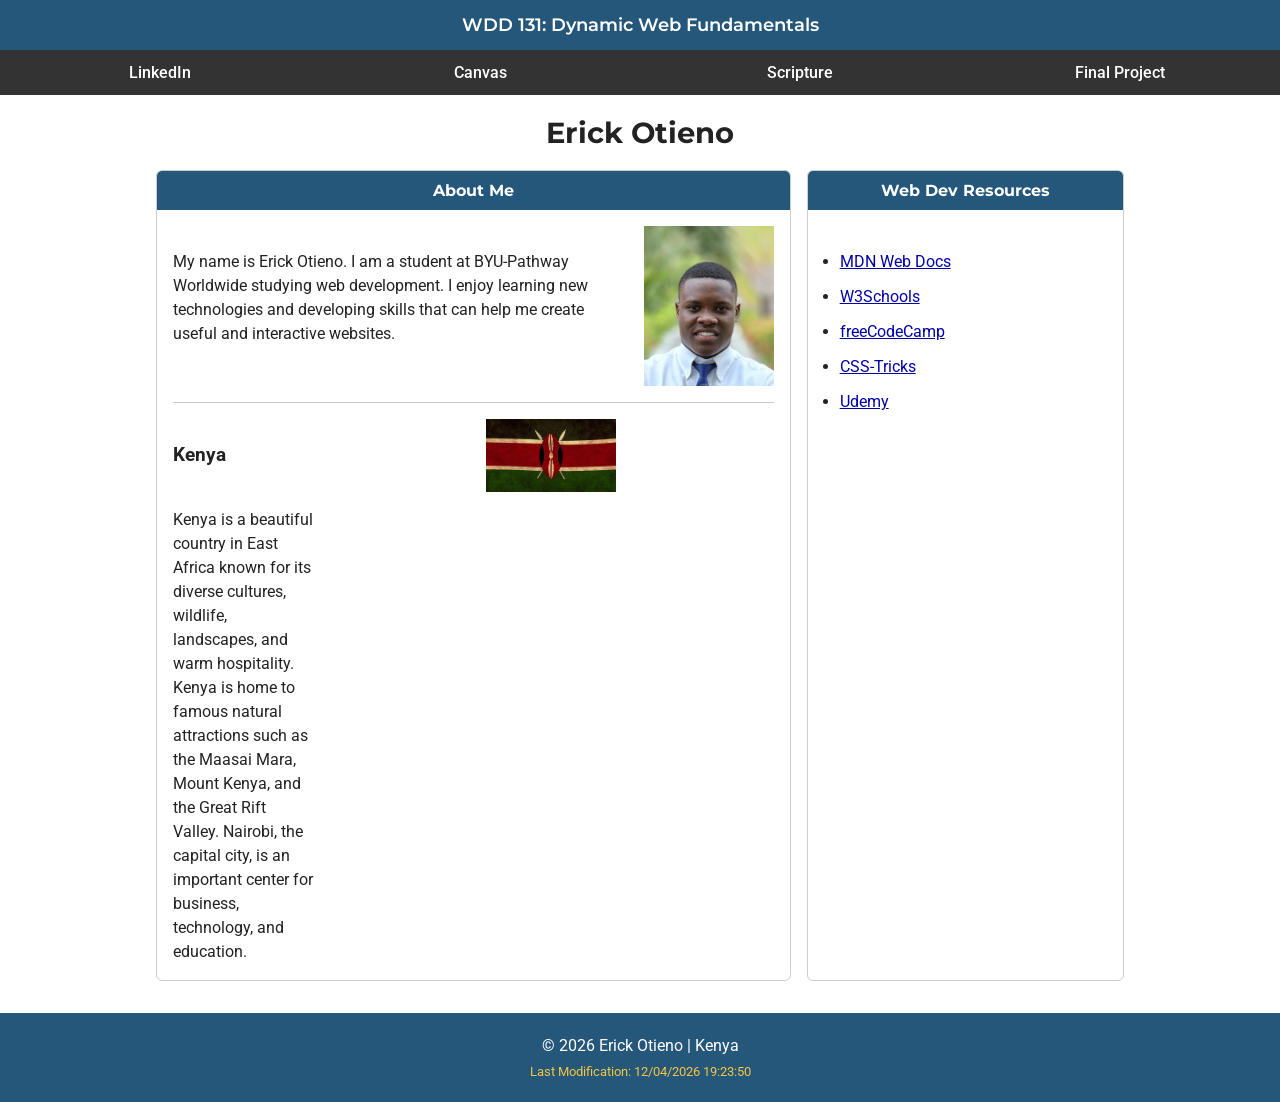
<file: index.html>
<!DOCTYPE html>
<html lang="en">

<head>
    <meta charset="UTF-8">

    <meta name="viewport" content="width=device-width, initial-scale=1.0">

    <title>WDD 131 – Dynamic Web Fundamentals – Erick Otieno</title>

    <meta name="description"
        content="WDD 131 – Dynamic Web Fundamentals. Erick Otieno's personal webpage about Kenya, web development, and useful web development resources.">

    <meta name="author" content="Erick Otieno">

    <!-- Google Fonts -->
    <link rel="preconnect" href="https://fonts.googleapis.com">
    <link rel="preconnect" href="https://fonts.gstatic.com" crossorigin>

    <link
        href="https://fonts.googleapis.com/css2?family=Montserrat:wght@400;500;600;700&family=Roboto:wght@400;500&display=swap"
        rel="stylesheet">

    <!-- External CSS -->
    <link rel="stylesheet" href="styles/base.css">

    <!-- JavaScript -->
    <script src="scripts/getdates.js" defer></script>
</head>

<body>

    <header>
        <span id="course-title">
            WDD 131: Dynamic Web Fundamentals
        </span>

        <nav>
            <a href="https://www.linkedin.com/" target="_blank" rel="noopener">
                LinkedIn
            </a>

            <a href="https://byupw.instructure.com/" target="_blank" rel="noopener">
                Canvas
            </a>

            <a href="https://www.churchofjesuschrist.org/study/scriptures/bofm/1-ne/3?lang=eng&id=p7#p7"
                target="_blank" rel="noopener">
                Scripture
            </a>

            <a href="#" target="_blank" rel="noopener">
                Final Project
            </a>
        </nav>
    </header>

    <main>

        <h1>Erick Otieno</h1>

        <!-- About Me Card -->
        <section class="card">

            <h2>About Me</h2>

            <div class="about-content">

                <div class="about-text">
                    <p>
                        My name is Erick Otieno. I am a student at
                        BYU-Pathway Worldwide studying web development.
                        I enjoy learning new technologies and developing
                        skills that can help me create useful and
                        interactive websites.
                    </p>
                </div>

                <img src="images/profile.jpg"
                    alt="Portrait of Erick Otieno"
                    class="profile-image">

            </div>

            <div class="country-section">
                <h3>Kenya</h3>

                <img src="images/kenya-flag.jpg"
                    alt="Flag of Kenya"
                    class="flag-image">

                <p>
                    Kenya is a beautiful country in East Africa known
                    for its diverse cultures, wildlife, landscapes,
                    and warm hospitality. Kenya is home to famous
                    natural attractions such as the Maasai Mara,
                    Mount Kenya, and the Great Rift Valley. Nairobi,
                    the capital city, is an important center for
                    business, technology, and education.
                </p>

            </div>

        </section>

        <!-- Web Development Resources Card -->
        <section class="card resources">

            <h2>Web Dev Resources</h2>

            <ul>
                <li>
                    <a href="https://developer.mozilla.org/"
                        target="_blank"
                        rel="noopener">
                        MDN Web Docs
                    </a>
                </li>

                <li>
                    <a href="https://www.w3schools.com/"
                        target="_blank"
                        rel="noopener">
                        W3Schools
                    </a>
                </li>

                <li>
                    <a href="https://www.freecodecamp.org/"
                        target="_blank"
                        rel="noopener">
                        freeCodeCamp
                    </a>
                </li>

                <li>
                    <a href="https://css-tricks.com/"
                        target="_blank"
                        rel="noopener">
                        CSS-Tricks
                    </a>
                </li>

                <li>
                    <a href="https://www.udemy.com/"
                        target="_blank"
                        rel="noopener">
                        Udemy
                    </a>
                </li>
            </ul>

        </section>

    </main>

    <footer>

        <p>
            &copy;
            <span id="currentyear"></span>
            Erick Otieno | Kenya
        </p>

        <p id="lastModified"></p>

    </footer>

</body>

</html>
</file>
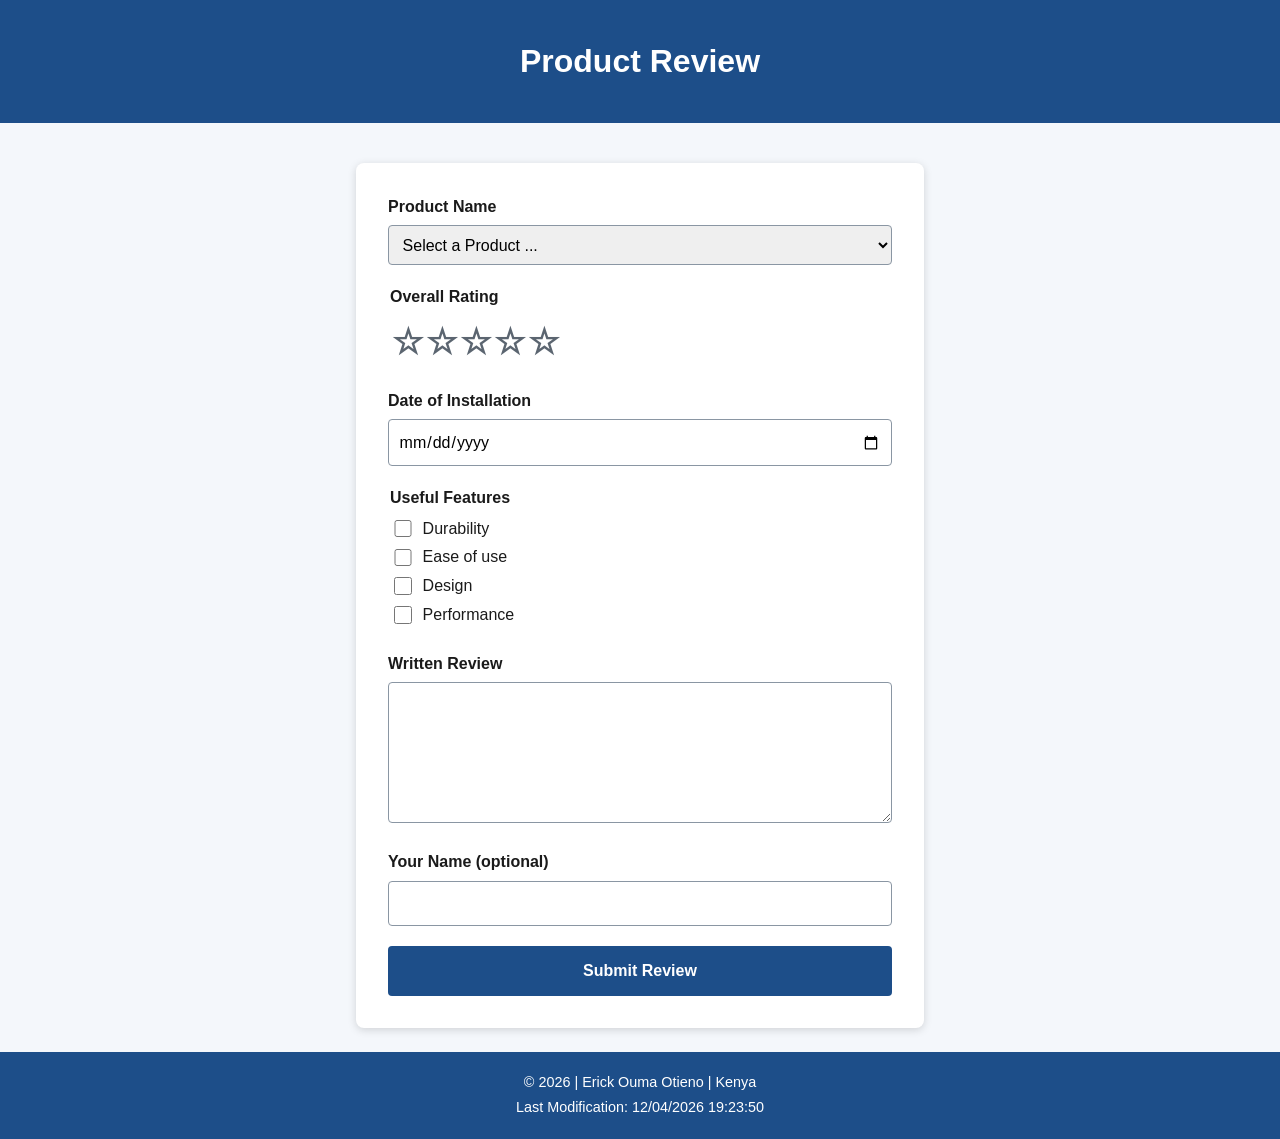
<file: form.html>
<!DOCTYPE html>
<html lang="en">
<head>
  <meta charset="UTF-8">
  <meta name="viewport" content="width=device-width, initial-scale=1.0">
  <meta name="description" content="Submit a product review with a star rating, installation date, useful features and written comments using this simple, accessible form.">
  <meta name="author" content="Erick Ouma Otieno">
  <title>Product Review Form</title>
  <link rel="stylesheet" href="styles/form.css">
  <script src="scripts/form.js" defer></script>
</head>
<body>
  <header><h1>Product Review</h1></header>
  <main>
    <form action="review.html" method="get">
      <div class="field">
        <label for="productName">Product Name</label>
        <select id="productName" name="productName" required>
          <option value="" disabled selected>Select a Product ...</option>
        </select>
      </div>

      <fieldset class="field">
        <legend>Overall Rating</legend>
        <div class="stars">
          <input type="radio" id="star5" name="rating" value="5" required><label for="star5" title="5 stars"><span class="sr">5 stars</span></label>
          <input type="radio" id="star4" name="rating" value="4" required><label for="star4" title="4 stars"><span class="sr">4 stars</span></label>
          <input type="radio" id="star3" name="rating" value="3" required><label for="star3" title="3 stars"><span class="sr">3 stars</span></label>
          <input type="radio" id="star2" name="rating" value="2" required><label for="star2" title="2 stars"><span class="sr">2 stars</span></label>
          <input type="radio" id="star1" name="rating" value="1" required><label for="star1" title="1 star"><span class="sr">1 star</span></label>
        </div>
      </fieldset>

      <div class="field">
        <label for="installDate">Date of Installation</label>
        <input type="date" id="installDate" name="installDate" required>
      </div>

      <fieldset class="field">
        <legend>Useful Features</legend>
        <div class="check"><input type="checkbox" id="durability" name="features" value="Durability"><label for="durability">Durability</label></div>
        <div class="check"><input type="checkbox" id="ease" name="features" value="Ease of use"><label for="ease">Ease of use</label></div>
        <div class="check"><input type="checkbox" id="design" name="features" value="Design"><label for="design">Design</label></div>
        <div class="check"><input type="checkbox" id="performance" name="features" value="Performance"><label for="performance">Performance</label></div>
      </fieldset>

      <div class="field">
        <label for="review">Written Review</label>
        <textarea id="review" name="review" rows="5"></textarea>
      </div>

      <div class="field">
        <label for="userName">Your Name (optional)</label>
        <input type="text" id="userName" name="userName" autocomplete="name">
      </div>

      <input type="submit" value="Submit Review">
    </form>
  </main>
  <footer>
    <p>&copy; <span id="currentyear"></span> | Erick Ouma Otieno | Kenya</p>
    <p>Last Modification: <span id="lastModified"></span></p>
  </footer>
</body>
</html>
</file>
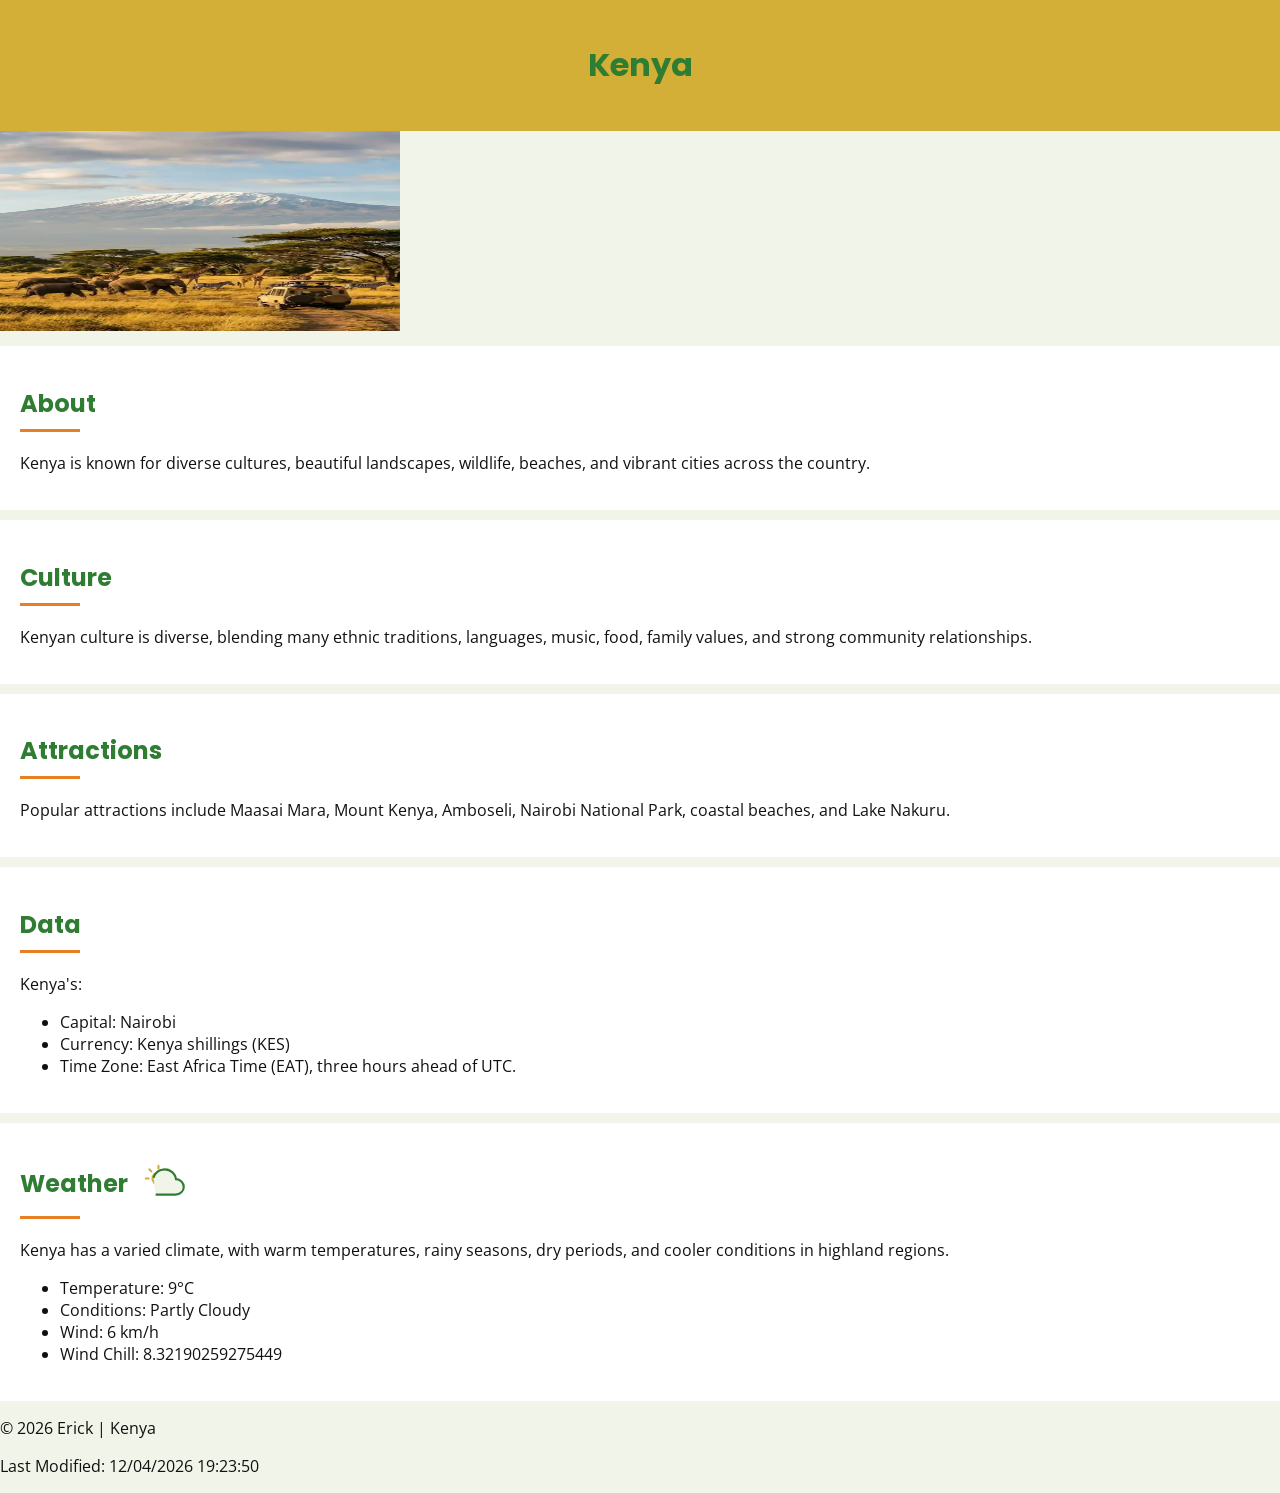
<file: place.html>
<!DOCTYPE html>
<html lang="en">
<head>
  <meta charset="UTF-8">
  <meta name="viewport" content="width=device-width, initial-scale=1.0">

  <meta name="description" content="Explore Kenya's culture, capital, currency, weather, and top attractions like Maasai Mara and Mount Kenya.">
  <meta name="author" content="Erick Ouma Otieno">

  <title>Kenya | Culture, Weather and Travel</title>

  <!-- Google Fonts -->
  <link rel="preconnect" href="https://fonts.googleapis.com">
  <link rel="preconnect" href="https://fonts.gstatic.com" crossorigin>
  <link href="https://fonts.googleapis.com/css2?family=Poppins:wght@400;700&family=Open+Sans:wght@400;700&display=swap" rel="stylesheet">

  <!-- CSS -->
  <link rel="stylesheet" href="styles/place.css">

  <!-- JavaScript -->
  <script defer src="scripts/place.js"></script>
</head>

<body>
  <header>
    <h1>Kenya</h1>
  </header>

  <main>
    <picture>
      <source srcset="images/kenya-large.webp" media="(min-width: 1000px)">
      <source srcset="images/kenya-medium.webp" media="(min-width: 550px)">
      <img src="images/kenya-small.webp" alt="Kenyan savanna with wildlife" width="400" height="200">
    </picture>

    <section>
      <h2>About</h2>
      <p>Kenya is known for diverse cultures, beautiful landscapes, wildlife, beaches, and vibrant cities across the country.</p>
    </section>

    <section>
      <h2>Culture</h2>
      <p>Kenyan culture is diverse, blending many ethnic traditions, languages, music, food, family values, and strong community relationships.</p>
    </section>

    <section>
      <h2>Attractions</h2>
      <p>Popular attractions include Maasai Mara, Mount Kenya, Amboseli, Nairobi National Park, coastal beaches, and Lake Nakuru.</p>
    </section>

    <div class="info-weather">
      <section>
        <h2>Data</h2>
        <p>Kenya's:</p>
        <ul>
          <li>Capital: Nairobi</li>
          <li>Currency: Kenya shillings (KES)</li>
          <li>Time Zone: East Africa Time (EAT), three hours ahead of UTC.</li>
        </ul>
      </section>

      <section>
        <h2 class="weather-heading">
  Weather
  <svg class="weather-icon" viewBox="0 0 64 64" aria-label="Partly cloudy weather" role="img">
    <circle cx="22" cy="22" r="10" fill="#D4AF37"/>
    <path d="M22 8v-4M22 40v-4M8 22H4M40 22h-4M12 12l-3-3M32 12l3-3"
          stroke="#D4AF37" stroke-width="3" stroke-linecap="round"/>
    <path d="M18 45h28c7 0 12-5 12-11s-5-11-11-11c-1-8-8-14-16-14-8 0-14 5-16 12"
          fill="#F1F4E8" stroke="#2E7D32" stroke-width="3"/>
  </svg>
</h2> 
        <p>Kenya has a varied climate, with warm temperatures, rainy seasons, dry periods, and cooler conditions in highland regions.</p>

        <ul>
          <li>Temperature: 9°C</li>
          <li>Conditions: Partly Cloudy</li>
          <li>Wind: 6 km/h</li>
          <li>Wind Chill: <span id="windChill"></span></li>
        </ul>
      </section>
    </div>
  </main>

  <footer>
    <p>&copy; <span id="year"></span> Erick | Kenya</p>
    <p>Last Modified: <span id="lastModified"></span></p>
  </footer>
</body>
</html>
</file>
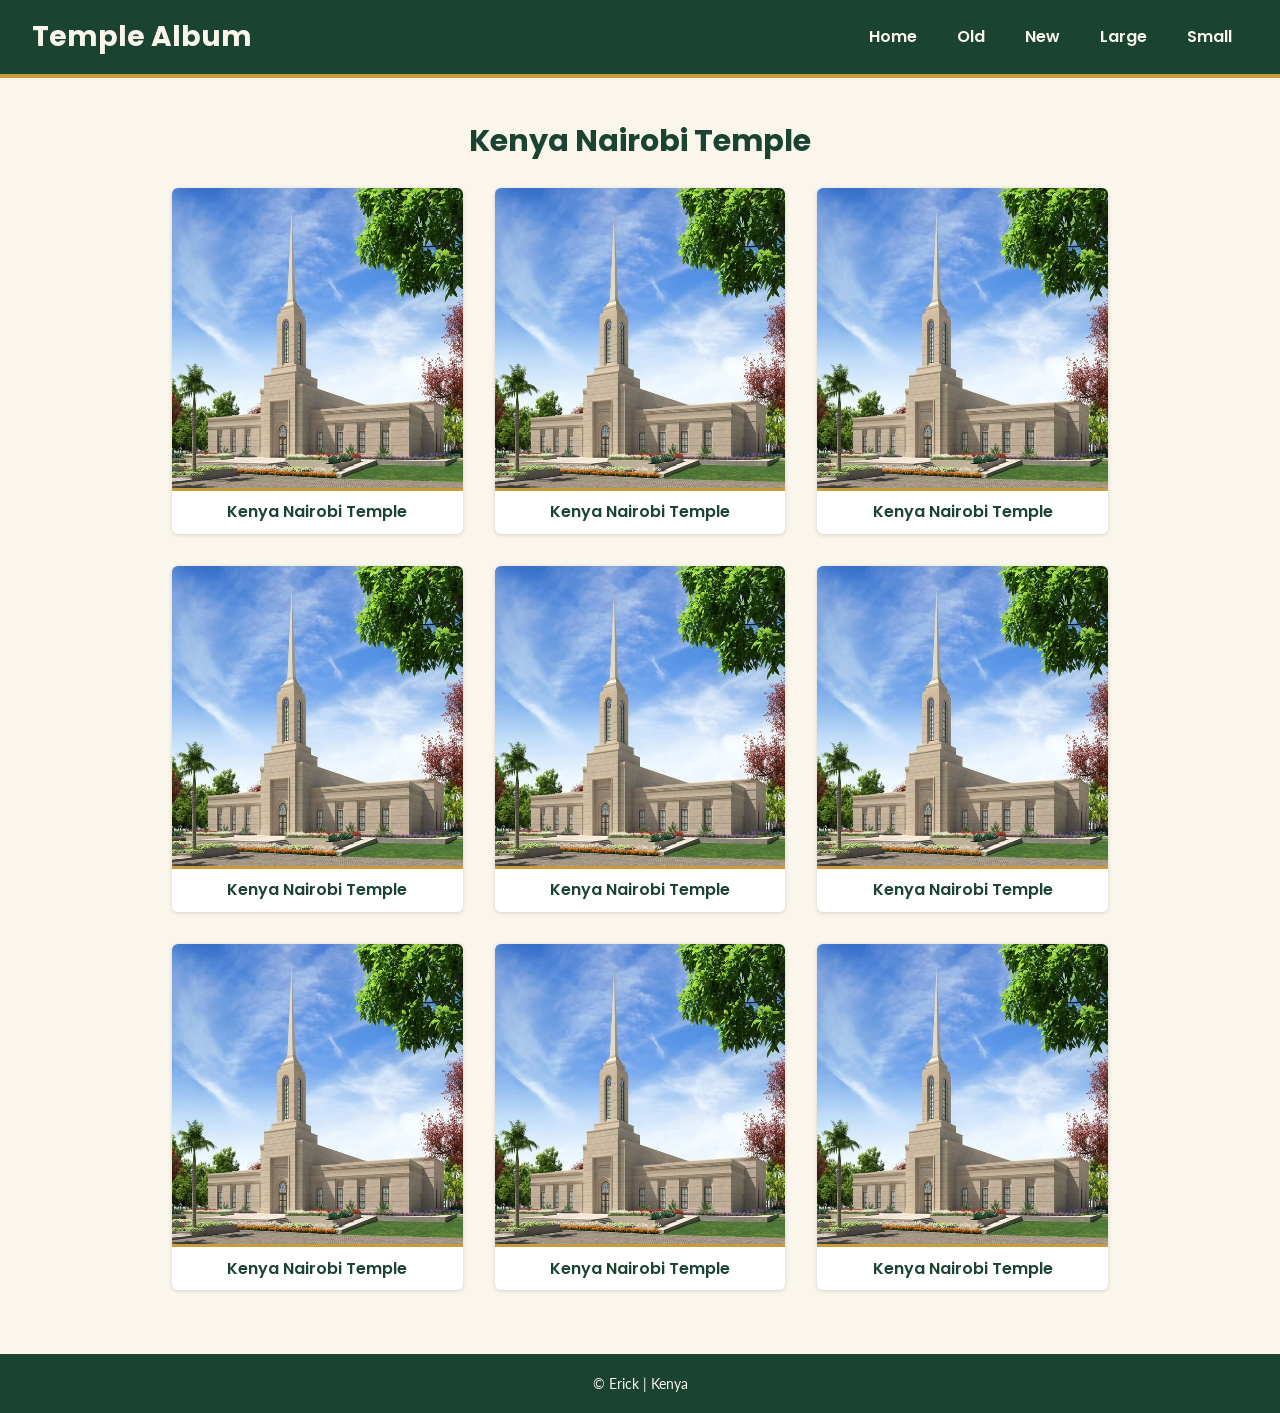
<file: temple.html>
<!DOCTYPE html>
<html lang="en">
<head>
  <meta charset="UTF-8" />
  <meta name="viewport" content="width=device-width, initial-scale=1.0" />
  <title>Temple Album - Kenya Nairobi Temple</title>
  <meta name="description" content="A photo album page featuring the Kenya Nairobi Temple, built for WDD 131." />

  <!-- Google Fonts -->
  <link rel="preconnect" href="https://fonts.googleapis.com">
  <link rel="preconnect" href="https://fonts.gstatic.com" crossorigin>
  <link href="https://fonts.googleapis.com/css2?family=Poppins:wght@600;700&family=Lato:wght@400;700&display=swap" rel="stylesheet">

  <!-- CSS files - mobile first, then the larger screen overrides -->
  <link rel="stylesheet" href="styles/temples.css">
  <link rel="stylesheet" href="styles/temples-large.css">

  <!-- JavaScript -->
  <script src="scripts/temples.js" defer></script>
</head>
<body>

  <header>
    <h1 class="site-title">Temple Album</h1>
    <button id="nav-toggle" class="nav-toggle" aria-label="Toggle navigation menu" aria-expanded="false">
      <span class="hamburger-icon">&#9776;</span>
    </button>
    <nav id="primary-nav">
      <ul>
        <li><a href="#">Home</a></li>
        <li><a href="#">Old</a></li>
        <li><a href="#">New</a></li>
        <li><a href="#">Large</a></li>
        <li><a href="#">Small</a></li>
      </ul>
    </nav>
  </header>

  <main>
    <h2>Kenya Nairobi Temple</h2>

    <div class="gallery">
      <figure>
        <img src="images/kenya-nairobi-temple.jpg" alt="Kenya Nairobi Temple" loading="lazy" width="400" height="300">
        <figcaption>Kenya Nairobi Temple</figcaption>
      </figure>

      <figure>
        <img src="images/kenya-nairobi-temple.jpg" alt="Kenya Nairobi Temple" loading="lazy" width="400" height="300">
        <figcaption>Kenya Nairobi Temple</figcaption>
      </figure>

      <figure>
        <img src="images/kenya-nairobi-temple.jpg" alt="Kenya Nairobi Temple" loading="lazy" width="400" height="300">
        <figcaption>Kenya Nairobi Temple</figcaption>
      </figure>

      <figure>
        <img src="images/kenya-nairobi-temple.jpg" alt="Kenya Nairobi Temple" loading="lazy" width="400" height="300">
        <figcaption>Kenya Nairobi Temple</figcaption>
      </figure>

      <figure>
        <img src="images/kenya-nairobi-temple.jpg" alt="Kenya Nairobi Temple" loading="lazy" width="400" height="300">
        <figcaption>Kenya Nairobi Temple</figcaption>
      </figure>

      <figure>
        <img src="images/kenya-nairobi-temple.jpg" alt="Kenya Nairobi Temple" loading="lazy" width="400" height="300">
        <figcaption>Kenya Nairobi Temple</figcaption>
      </figure>

      <figure>
        <img src="images/kenya-nairobi-temple.jpg" alt="Kenya Nairobi Temple" loading="lazy" width="400" height="300">
        <figcaption>Kenya Nairobi Temple</figcaption>
      </figure>

      <figure>
        <img src="images/kenya-nairobi-temple.jpg" alt="Kenya Nairobi Temple" loading="lazy" width="400" height="300">
        <figcaption>Kenya Nairobi Temple</figcaption>
      </figure>

      <figure>
        <img src="images/kenya-nairobi-temple.jpg" alt="Kenya Nairobi Temple" loading="lazy" width="400" height="300">
        <figcaption>Kenya Nairobi Temple</figcaption>
      </figure>
    </div>
  </main>

  <footer>
    <p>&copy; <span id="year"></span> Erick | Kenya</p>
    <p id="last-modified"></p>
  </footer>

</body>
</html>
</file>
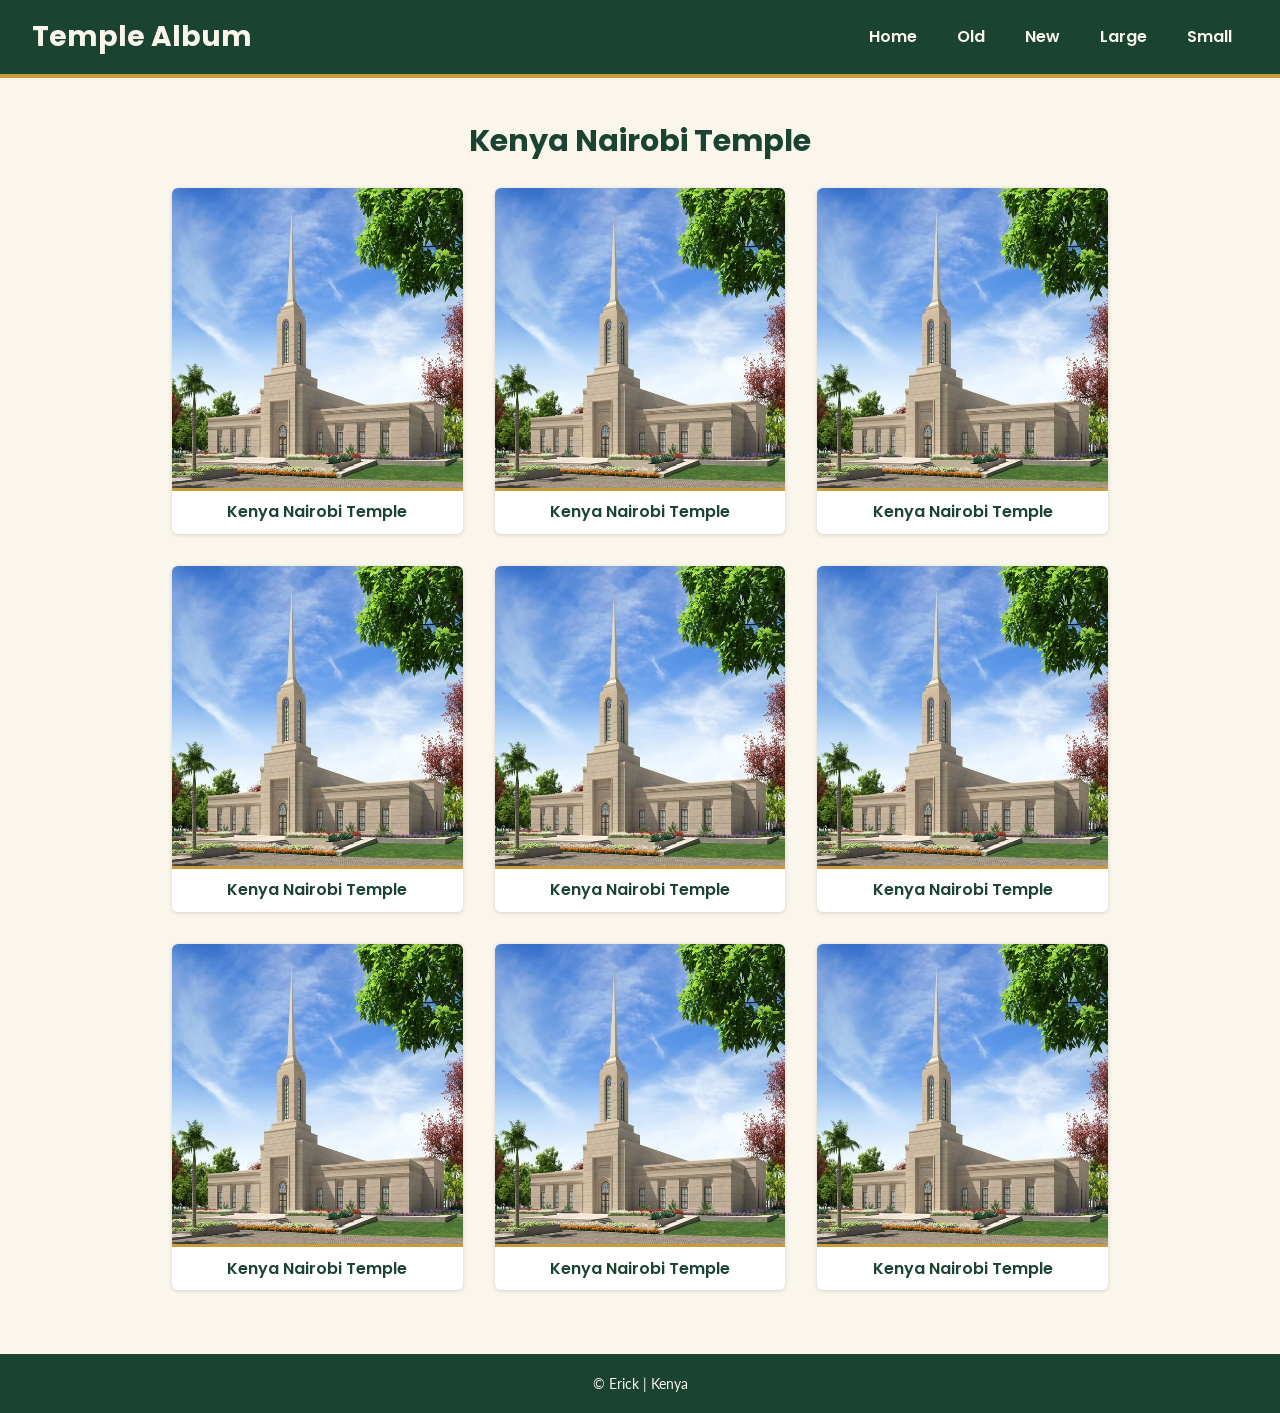
<file: temples.html>
<!DOCTYPE html>
<html lang="en">
<head>
  <meta charset="UTF-8" />
  <meta name="viewport" content="width=device-width, initial-scale=1.0" />
  <title>Temple Album - Kenya Nairobi Temple</title>
  <meta name="description" content="A photo album page featuring the Kenya Nairobi Temple, built for WDD 131." />
  <meta name="author" content="Erick Ouma Otieno" />
  
  <!-- Google Fonts -->
  <link rel="preconnect" href="https://fonts.googleapis.com">
  <link rel="preconnect" href="https://fonts.gstatic.com" crossorigin>
  <link href="https://fonts.googleapis.com/css2?family=Poppins:wght@600;700&family=Lato:wght@400;700&display=swap" rel="stylesheet">

  <!-- CSS files - mobile first, then the larger screen overrides -->
  <link rel="stylesheet" href="styles/temples.css">
  <link rel="stylesheet" href="styles/temples-large.css">

  <!-- JavaScript -->
  <script src="scripts/temples.js" defer></script>
</head>
<body>

  <header>
    <h1 class="site-title">Temple Album</h1>
    <button id="nav-toggle" class="nav-toggle" aria-label="Toggle navigation menu" aria-expanded="false">
      <span class="hamburger-icon">&#9776;</span>
    </button>
    <nav id="primary-nav">
      <ul>
        <li><a href="#">Home</a></li>
        <li><a href="#">Old</a></li>
        <li><a href="#">New</a></li>
        <li><a href="#">Large</a></li>
        <li><a href="#">Small</a></li>
      </ul>
    </nav>
  </header>

  <main>
    <h2>Kenya Nairobi Temple</h2>

    <div class="gallery">
      <figure>
        <img src="images/kenya-nairobi-temple.jpg" alt="Kenya Nairobi Temple" loading="lazy" width="400" height="300">
        <figcaption>Kenya Nairobi Temple</figcaption>
      </figure>

      <figure>
        <img src="images/kenya-nairobi-temple.jpg" alt="Kenya Nairobi Temple" loading="lazy" width="400" height="300">
        <figcaption>Kenya Nairobi Temple</figcaption>
      </figure>

      <figure>
        <img src="images/kenya-nairobi-temple.jpg" alt="Kenya Nairobi Temple" loading="lazy" width="400" height="300">
        <figcaption>Kenya Nairobi Temple</figcaption>
      </figure>

      <figure>
        <img src="images/kenya-nairobi-temple.jpg" alt="Kenya Nairobi Temple" loading="lazy" width="400" height="300">
        <figcaption>Kenya Nairobi Temple</figcaption>
      </figure>

      <figure>
        <img src="images/kenya-nairobi-temple.jpg" alt="Kenya Nairobi Temple" loading="lazy" width="400" height="300">
        <figcaption>Kenya Nairobi Temple</figcaption>
      </figure>

      <figure>
        <img src="images/kenya-nairobi-temple.jpg" alt="Kenya Nairobi Temple" loading="lazy" width="400" height="300">
        <figcaption>Kenya Nairobi Temple</figcaption>
      </figure>

      <figure>
        <img src="images/kenya-nairobi-temple.jpg" alt="Kenya Nairobi Temple" loading="lazy" width="400" height="300">
        <figcaption>Kenya Nairobi Temple</figcaption>
      </figure>

      <figure>
        <img src="images/kenya-nairobi-temple.jpg" alt="Kenya Nairobi Temple" loading="lazy" width="400" height="300">
        <figcaption>Kenya Nairobi Temple</figcaption>
      </figure>

      <figure>
        <img src="images/kenya-nairobi-temple.jpg" alt="Kenya Nairobi Temple" loading="lazy" width="400" height="300">
        <figcaption>Kenya Nairobi Temple</figcaption>
      </figure>
    </div>
  </main>

  <footer>
    <p>&copy; <span id="year"></span> Erick | Kenya</p>
    <p id="last-modified"></p>
  </footer>

</body>
</html>
</file>
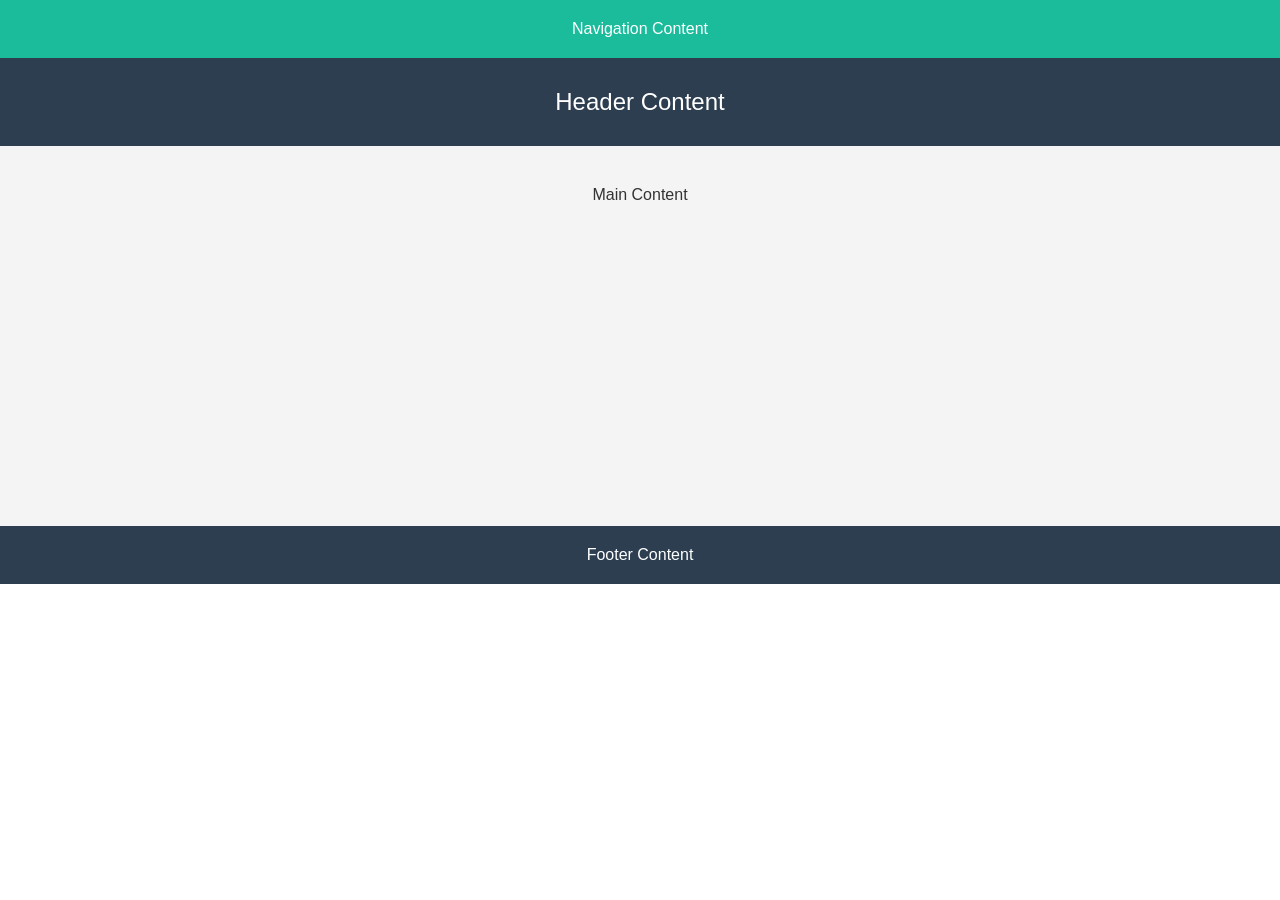
<file: week01/basic-layout.html>
<!DOCTYPE html>
<html lang="en">
<head>
    <meta charset="UTF-8">
    <meta name="viewport" content="width=device-width, initial-scale=1.0">
    <title>Erick Otieno - WDD 131</title>
    <link rel="stylesheet" href="styles/layout.css">
</head>
<body>
    <header>
        <nav>
            Navigation Content
        </nav>
        <div>
            Header Content
        </div>
    </header>

    <main>
        <section>
            Main Content
        </section>
    </main>

    <footer>
        Footer Content
    </footer>
</body>
</html>
</file>
<file: styles/base.css>
/* ================================
   Color Variables
================================ */
:root {
    --blue: #24577a;
    --dark-blue: #1d4f73;
    --dark: #333333;
    --gold: #f4c542;
    --light-gray: #f5f5f5;
    --border: #cccccc;
    --white: #ffffff;
    --text: #222222;
}


/* ================================
   Universal Styles
================================ */
* {
    box-sizing: border-box;
}


body {
    margin: 0;
    font-family: 'Roboto', sans-serif;
    color: var(--text);
    background-color: var(--white);
    line-height: 1.5;
}


/* ================================
   Header
================================ */
header {
    background-color: var(--blue);
    color: var(--white);
    text-align: center;
}


/* Course title must display as block */
#course-title {
    display: block;
    padding: 0.75rem;
    font-family: 'Montserrat', sans-serif;
    font-size: 1.1rem;
    font-weight: 600;
}


/* ================================
   Navigation
================================ */
nav {
    display: flex;
    justify-content: space-around;
    align-items: center;
    background-color: var(--dark);
}


nav a {
    flex: 1;
    padding: 0.65rem;
    color: var(--white);
    text-decoration: none;
    text-align: center;
    font-weight: 500;

    /* Smooth hover effect */
    transition:
        background-color 0.3s ease,
        color 0.3s ease;
}


nav a:hover {
    background-color: var(--gold);
    color: var(--dark);
}


/* ================================
   Main
================================ */
main {
    max-width: 1000px;
    margin: 0 auto;
    padding: 1rem;

    /* CSS Grid */
    display: grid;
    grid-template-columns: 2fr 1fr;
    gap: 1rem;
}


/* Main heading spans both columns */
main h1 {
    grid-column: 1 / 3;

    margin: 0;
    text-align: center;

    font-family: 'Montserrat', sans-serif;
    font-size: 1.8rem;
}


/* ================================
   Cards
================================ */
.card {
    border: 1px solid var(--border);
    border-radius: 6px;
    overflow: hidden;
    background-color: var(--white);
}


/* Card headings */
.card h2 {
    margin: 0;
    padding: 0.45rem;

    background-color: var(--blue);
    color: var(--white);

    text-align: center;
    font-family: 'Montserrat', sans-serif;
    font-size: 1rem;
}


/* ================================
   About Me
================================ */
.about-content {
    display: grid;
    grid-template-columns: 1fr 130px;
    gap: 1rem;
    align-items: center;
    padding: 1rem;
}


.about-text p {
    margin-top: 0;
}


.about-text h3 {
    text-align: center;
    font-family: 'Montserrat', sans-serif;
    margin-bottom: 0;
}


/* Profile image */
.profile-image {
    width: 130px;
    height: 160px;
    object-fit: cover;
    display: block;
    margin: 0 auto;
}


/* ================================
   Kenya Section
================================ */
.country-section {
    display: grid;
    grid-template-columns: 140px 1fr;
    gap: 1rem;
    align-items: center;

    margin: 0 1rem 1rem;
    padding-top: 1rem;

    border-top: 1px solid var(--border);
}


.flag-image {
    width: 130px;
    height: auto;
    display: block;
    margin: 0 auto;
}


.country-section p {
    margin: 0;
}


/* ================================
   Web Resources
================================ */
.resources ul {
    padding: 1.5rem 2rem;
}


.resources li {
    margin-bottom: 0.7rem;
}


.resources a {
    color: #0000aa;
}


.resources a:hover {
    color: var(--blue);
}


/* ================================
   Footer
================================ */
footer {
    margin-top: 1rem;
    padding: 1rem;

    background-color: var(--blue);
    color: var(--white);

    text-align: center;
}


footer p {
    margin: 0.3rem;
}


#lastModified {
    color: var(--gold);
    font-size: 0.8rem;
}


/* ================================
   Mobile / Small Screens
================================ */
@media screen and (max-width: 700px) {

    nav {
        flex-direction: column;
    }

    nav a {
        width: 100%;
    }

    main {
        grid-template-columns: 1fr;
    }

    main h1 {
        grid-column: 1;
    }

    .about-content {
        grid-template-columns: 1fr;
    }

    .country-section {
        grid-template-columns: 1fr;
    }

    .profile-image {
        margin: 0 auto;
    }

}
</file>
<file: styles/form.css>
:root {
  --bg: #f4f7fb;
  --card: #ffffff;
  --primary: #1d4e89;
  --text: #1a1a1a;
  --border: #8a96a3;
  --star: #e6a100;
}
* { box-sizing: border-box; }
body {
  margin: 0;
  font-family: "Segoe UI", Arial, sans-serif;
  background: var(--bg);
  color: var(--text);
  line-height: 1.5;
}
header, footer { background: var(--primary); color: #fff; text-align: center; padding: 1rem; }
footer p { margin: 0.25rem 0; font-size: 0.9rem; }
main { max-width: 600px; margin: 1.5rem auto; padding: 0 1rem; }
form, .confirm {
  background: var(--card);
  padding: 1.5rem;
  border-radius: 8px;
  box-shadow: 0 2px 8px rgba(0,0,0,.15);
}
.field { margin-bottom: 1.25rem; border: 0; padding: 0; }
label, legend { display: block; font-weight: 600; margin-bottom: 0.4rem; padding: 0; }
select, input[type="date"], input[type="text"], textarea {
  width: 100%;
  padding: 0.6rem;
  font: inherit;
  border: 1px solid var(--border);
  border-radius: 4px;
}
select:focus, input:focus, textarea:focus { outline: 3px solid #7fb0ea; }
.check { display: flex; align-items: center; gap: 0.5rem; margin-bottom: 0.3rem; }
.check label { font-weight: 400; margin: 0; }
.check input { width: 1.1rem; height: 1.1rem; }

/* Star rating */
.stars { display: inline-flex; flex-direction: row-reverse; justify-content: flex-end; }
.stars input { position: absolute; opacity: 0; width: 1px; height: 1px; }
.stars label { font-size: 2.2rem; color: #5b6570; cursor: pointer; margin: 0; padding: 0 0.1rem; }
.stars label::before { content: "\2606"; }
.stars input:checked ~ label::before,
.stars label:hover::before,
.stars label:hover ~ label::before { content: "\2605"; color: var(--star); }
.stars input:focus-visible + label { outline: 3px solid #7fb0ea; }
.sr { position: absolute; left: -9999px; }

input[type="submit"] {
  width: 100%;
  padding: 0.8rem;
  font: inherit;
  font-weight: 600;
  color: #fff;
  background: var(--primary);
  border: 0;
  border-radius: 4px;
  cursor: pointer;
}
input[type="submit"]:hover { background: #143a68; }
.confirm { text-align: center; }
.confirm a { color: var(--primary); font-weight: 600; }

@media (min-width: 700px) {
  main { margin-top: 2.5rem; }
  form { padding: 2rem; }
}
</file>
<file: styles/place.css>
:root {
  --color-gold: #D4AF37;
  --color-green: #2E7D32;
  --color-orange: #E67E22;
  --color-text: #111111;
  --color-background: #F1F4E8;
  --font-heading: "Poppins", sans-serif;
  --font-body: "Open Sans", sans-serif;
}

body {
  background-color: var(--color-background);
  color: var(--color-text);
  font-family: var(--font-body);
  margin: 0;
}

h1,
h2 {
  font-family: var(--font-heading);
  color: var(--color-green);
}

header {
  background-color: var(--color-gold);
  padding: 20px;
  text-align: center;
}

section {
  padding: 20px;
  margin: 10px 0;
  background-color: white;
}

/* Required pseudo-element */
h2::after {
  content: "";
  display: block;
  width: 60px;
  height: 3px;
  margin-top: 8px;
  background-color: var(--color-orange);
}

/* Responsive design */
@media screen and (max-width: 600px) {
  header {
    padding: 15px;
  }

  section {
    padding: 15px;
    margin: 8px 0;
  }

  h1 {
    font-size: 1.8rem;
  }

  h2 {
    font-size: 1.4rem;
  }
}
.weather-icon {
  width: 45px;
  height: 45px;
  vertical-align: middle;
  margin-left: 10px;
}
</file>
<file: styles/temples.css>
/*
  temples.css
  Mobile-first styles for the Temple Album page.
  Most of the layout and color rules live here.
  temples-large.css only adds the changes needed for bigger screens.
*/

/* ---------- Reset-ish basics ---------- */
* {
  box-sizing: border-box;
  margin: 0;
  padding: 0;
}

/* ---------- Color and font variables ---------- */
:root {
  --color-bg: #faf6ec;
  --color-header: #1b4332;
  --color-header-text: #faf6ec;
  --color-accent: #c89b3c;
  --color-accent-dark: #a97e26;
  --color-text: #2b2b2b;
  --color-card-bg: #ffffff;
  --font-heading: "Poppins", sans-serif;
  --font-body: "Lato", sans-serif;
}

body {
  font-family: var(--font-body);
  background-color: var(--color-bg);
  color: var(--color-text);
  line-height: 1.5;
}

h1, h2 {
  font-family: var(--font-heading);
}

img {
  max-width: 100%;
  display: block;
}

a {
  color: inherit;
  text-decoration: none;
}

/* ---------- Header ---------- */
header {
  background-color: var(--color-header);
  color: var(--color-header-text);
  padding: 1rem 1.25rem;
  display: flex;
  align-items: center;
  justify-content: space-between;
  flex-wrap: wrap;
  border-bottom: 4px solid var(--color-accent);
}

.site-title {
  font-size: 1.5rem;
}

/* Hamburger button: only meant to be seen on small screens */
.nav-toggle {
  background: none;
  border: none;
  color: var(--color-header-text);
  font-size: 1.75rem;
  cursor: pointer;
  line-height: 1;
}

/* ---------- Navigation ---------- */
/* On mobile the nav starts hidden and JS toggles the "open" class */
nav {
  width: 100%;
  display: none;
}

nav.open {
  display: block;
}

nav ul {
  list-style: none;
  display: flex;
  flex-direction: column;
  margin-top: 1rem;
}

nav ul li {
  border-top: 1px solid rgba(250, 246, 236, 0.2);
}

nav ul li a {
  display: block;
  padding: 0.75rem 0.5rem;
  font-family: var(--font-heading);
  font-weight: 600;
  transition: background-color 0.2s ease, color 0.2s ease;
}

/* Hover effect required by the assignment */
nav ul li a:hover,
nav ul li a:focus {
  background-color: var(--color-accent);
  color: var(--color-header);
}

/* ---------- Main content ---------- */
main {
  max-width: 1000px;
  margin: 0 auto;
  padding: 1.5rem 1.25rem 3rem;
}

main h2 {
  text-align: center;
  color: var(--color-header);
  margin-bottom: 1.5rem;
  font-size: 1.5rem;
}

/* CSS Grid gallery - one column on mobile */
.gallery {
  display: grid;
  grid-template-columns: 1fr;
  gap: 1.5rem;
}

.gallery figure {
  background-color: var(--color-card-bg);
  border-radius: 6px;
  overflow: hidden;
  box-shadow: 0 1px 4px rgba(0, 0, 0, 0.15);
}

.gallery figcaption {
  padding: 0.6rem 0.75rem;
  text-align: center;
  font-family: var(--font-heading);
  font-weight: 600;
  color: var(--color-header);
  border-top: 3px solid var(--color-accent);
}

/* ---------- Footer ---------- */
footer {
  background-color: var(--color-header);
  color: var(--color-header-text);
  text-align: center;
  padding: 1rem;
  font-size: 0.9rem;
}

footer p {
  margin: 0.15rem 0;
}
</file>
<file: styles/temples-large.css>
/*
  temples-large.css
  These rules only kick in on wider screens.
  They build on top of temples.css, they don't replace it.
*/

@media screen and (min-width: 700px) {

  header {
    flex-wrap: nowrap;
    padding: 1rem 2rem;
  }

  .site-title {
    font-size: 1.75rem;
  }

  /* Hide the hamburger button on larger screens */
  .nav-toggle {
    display: none;
  }

  /* Always show the nav on larger screens, laid out with Flex */
  nav {
    display: block;
    width: auto;
  }

  nav ul {
    flex-direction: row;
    margin-top: 0;
    gap: 0.5rem;
  }

  nav ul li {
    border-top: none;
  }

  nav ul li a {
    padding: 0.5rem 1rem;
    border-radius: 4px;
  }

  main {
    padding: 2.5rem 2rem 4rem;
  }

  main h2 {
    font-size: 1.9rem;
  }

  /* Multi-column grid once there's room for it */
  .gallery {
    grid-template-columns: repeat(3, 1fr);
    gap: 2rem;
  }
}
</file>
<file: week01/styles/layout.css>
/* Page */
body {
    margin: 0;
    font-family: Arial, sans-serif;
    color: #333;
}

/* Header */
header {
    background-color: #2c3e50;
    color: white;
}

/* Navigation */
nav {
    display: flex;
    justify-content: space-around;
    align-items: center;
    background-color: #1abc9c;
    padding: 20px;
}

/* Header Content */
header div {
    text-align: center;
    padding: 30px;
    font-size: 1.5rem;
}

/* Main */
main {
    padding: 40px;
    min-height: 300px;
    background-color: #f4f4f4;
}

section {
    text-align: center;
}

/* Footer */
footer {
    background-color: #2c3e50;
    color: white;
    text-align: center;
    padding: 20px;
}
</file>
